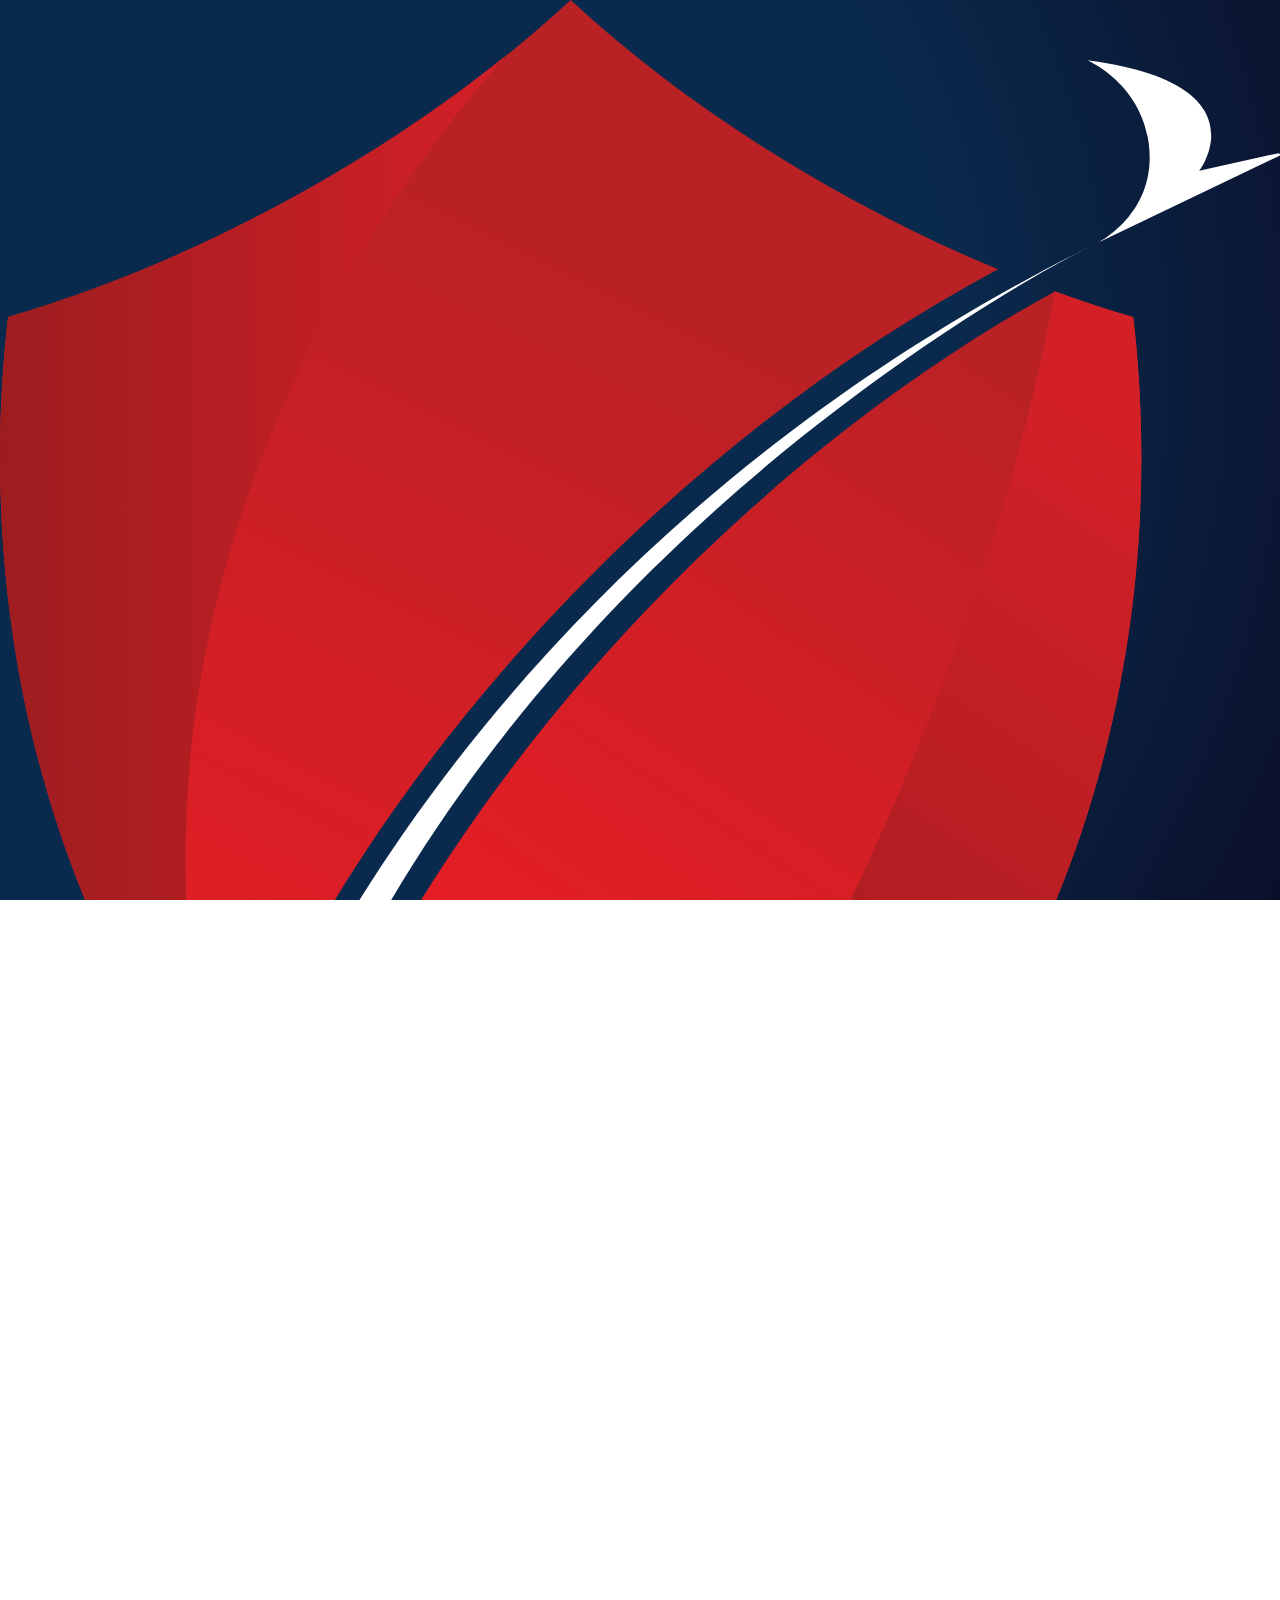
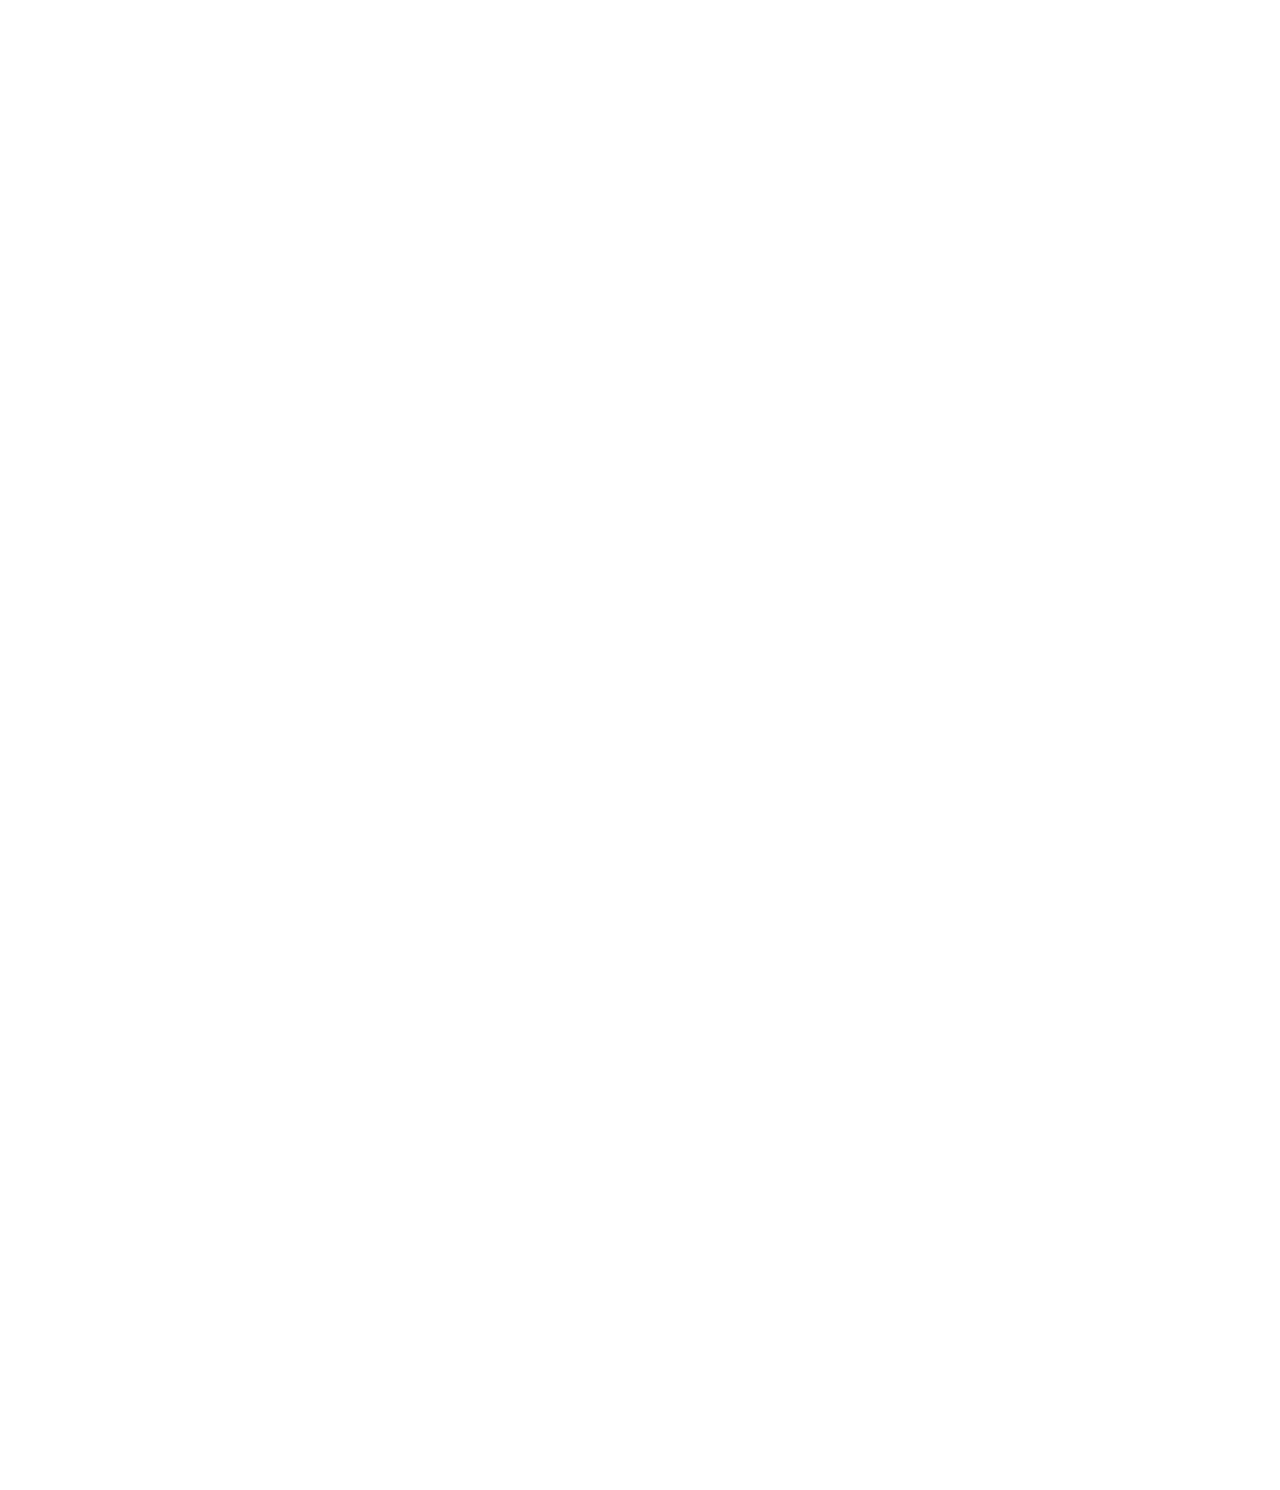
<file: mobile.html>
<!DOCTYPE html>
<html lang="tr">
<head>
    <meta charset="UTF-8">
    <meta name="viewport" content="width=device-width, initial-scale=1.0, user-scalable=no">
    <title>Siber Güvenlik Oyunu - Mobil</title>
    <link rel="stylesheet" href="mobile.css">
    <link rel="manifest" href="manifest.json">
    <meta name="theme-color" content="#2d1b69">
    <meta name="apple-mobile-web-app-capable" content="yes">
    <meta name="apple-mobile-web-app-status-bar-style" content="black-translucent">
    <link rel="preload" href="fonts/Gilmer Bold.otf" as="font" type="font/otf" crossorigin>
</head>
<body>
    <!-- MOBIL OYUN CONTAINER -->
    <div class="mobile-game-container" id="mobile-game">
        
        <!-- BAŞLANGIÇ EKRANI -->
        <section class="mobile-screen active" id="start-screen">
            <div class="mobile-header">
                <img src="assets/Asset 5.svg" alt="Logo" class="mobile-logo">
                <h1>SİBER GÜVENLİK</h1>
                <p>Teknofest Mobil Versiyonu</p>
            </div>
            
            <div class="mobile-input-section">
                <input type="text" id="mobile-player-name" placeholder="İsminizi girin..." class="mobile-input">
                <button onclick="startMobileGame()" class="mobile-btn primary">BAŞLA</button>
            </div>
            
            <div class="mobile-info">
                <p>📱 Mobil optimize edildi</p>
                <p>🏆 PC ile aynı skor tablosu</p>
            </div>
        </section>

        <!-- PAROLA GÜCÜ EKRANI -->
        <section class="mobile-screen" id="password-screen">
            <div class="mobile-header">
                <h2>🔐 PAROLA GÜCÜ</h2>
                <p>Güçlü parola oluşturun</p>
            </div>
            
            <div class="mobile-content">
                <div class="mobile-input-group">
                    <label>Parola girin:</label>
                    <input type="password" id="mobile-password1" class="mobile-input" placeholder="Parolanız...">
                    <div class="mobile-strength-indicator" id="mobile-strength1">
                        <div class="strength-bar"></div>
                        <span class="strength-text">Parola girin</span>
                    </div>
                </div>
                
                <div class="mobile-input-group">
                    <label>Parolayı tekrar girin:</label>
                    <input type="password" id="mobile-password2" class="mobile-input" placeholder="Tekrar...">
                    <div class="mobile-strength-indicator" id="mobile-strength2">
                        <div class="strength-bar"></div>
                        <span class="strength-text">Parola girin</span>
                    </div>
                </div>
                
                <button onclick="checkPasswords()" class="mobile-btn primary">KONTROL ET</button>
                <button onclick="nextScreen('phishing-screen')" class="mobile-btn secondary">SONRAKİ →</button>
            </div>
        </section>

        <!-- OLTALAMA TESTİ EKRANI -->
        <section class="mobile-screen" id="phishing-screen">
            <div class="mobile-header">
                <h2>🎣 OLTALAMA TESTİ</h2>
                <p>Sahte e-postaları tanıyın</p>
            </div>
            
            <div class="mobile-content">
                <div class="mobile-question" id="mobile-phishing-question">
                    <p class="question-text">Bu e-posta güvenli mi?</p>
                    <div class="phishing-example">
                        <div class="email-preview">
                            <h4>🚨 ACİL: Hesabınız kapatılacak!</h4>
                            <p>Sayın kullanıcı, hesabınız 24 saat içinde kapatılacaktır. Hemen tıklayın!</p>
                            <button class="fake-link">BURAYA TIKLAYIN</button>
                        </div>
                    </div>
                </div>
                
                <div class="mobile-answers">
                    <button onclick="selectAnswer('safe')" class="mobile-answer-btn">✅ GÜVENLİ</button>
                    <button onclick="selectAnswer('unsafe')" class="mobile-answer-btn">❌ TEHLİKELİ</button>
                </div>
                
                <button onclick="nextScreen('share-screen')" class="mobile-btn secondary">SONRAKİ →</button>
            </div>
        </section>

        <!-- PAYLAŞ/SAKLA EKRANI -->
        <section class="mobile-screen" id="share-screen">
            <div class="mobile-header">
                <h2>🤐 PAYLAŞ/SAKLA</h2>
                <p>Hangi bilgiyi paylaşırsın?</p>
            </div>
            
            <div class="mobile-content">
                <div class="mobile-question">
                    <p class="question-text">Sosyal medyada paylaşır mısın?</p>
                </div>
                
                <div class="share-options">
                    <div class="share-item">
                        <p>📱 Telefon numarası</p>
                        <div class="share-buttons">
                            <button onclick="shareAnswer('phone', 'share')" class="mobile-btn small green">PAYLAŞ</button>
                            <button onclick="shareAnswer('phone', 'hide')" class="mobile-btn small red">SAKLA</button>
                        </div>
                    </div>
                    
                    <div class="share-item">
                        <p>🏠 Ev adresi</p>
                        <div class="share-buttons">
                            <button onclick="shareAnswer('address', 'share')" class="mobile-btn small green">PAYLAŞ</button>
                            <button onclick="shareAnswer('address', 'hide')" class="mobile-btn small red">SAKLA</button>
                        </div>
                    </div>
                    
                    <div class="share-item">
                        <p>🎂 Doğum tarihi</p>
                        <div class="share-buttons">
                            <button onclick="shareAnswer('birthday', 'share')" class="mobile-btn small green">PAYLAŞ</button>
                            <button onclick="shareAnswer('birthday', 'hide')" class="mobile-btn small red">SAKLA</button>
                        </div>
                    </div>
                </div>
                
                <button onclick="finishGame()" class="mobile-btn primary">OYUNU BİTİR</button>
            </div>
        </section>

        <!-- SONUÇ EKRANI -->
        <section class="mobile-screen" id="result-screen">
            <div class="mobile-header">
                <h2>🏆 SONUÇ</h2>
                <p>Tebrikler!</p>
            </div>
            
            <div class="mobile-content">
                <div class="score-display">
                    <div class="score-circle">
                        <span class="score-number" id="final-score">85</span>
                        <span class="score-text">PUAN</span>
                    </div>
                </div>
                
                <div class="score-breakdown">
                    <div class="score-item">
                        <span>Parola Gücü:</span>
                        <span id="password-score">30/30</span>
                    </div>
                    <div class="score-item">
                        <span>Oltalama:</span>
                        <span id="phishing-score">25/30</span>
                    </div>
                    <div class="score-item">
                        <span>Gizlilik:</span>
                        <span id="privacy-score">30/40</span>
                    </div>
                </div>
                
                <button onclick="showScoreboard()" class="mobile-btn primary">SKOR TABLOSU</button>
                <button onclick="restartGame()" class="mobile-btn secondary">YENİDEN OYNA</button>
            </div>
        </section>

        <!-- SKOR TABLOSU -->
        <section class="mobile-screen" id="scoreboard-screen">
            <div class="mobile-header">
                <h2>🏆 SKOR TABLOSU</h2>
                <p>En iyi oyuncular</p>
            </div>
            
            <div class="mobile-content">
                <div class="scoreboard-list" id="mobile-scoreboard">
                    <!-- Firebase'den gelecek -->
                </div>
                
                <button onclick="restartGame()" class="mobile-btn primary">YENİ OYUN</button>
            </div>
        </section>
    </div>

    <!-- Firebase Scripts -->
    <script src="https://www.gstatic.com/firebasejs/9.0.0/firebase-app-compat.js"></script>
    <script src="https://www.gstatic.com/firebasejs/9.0.0/firebase-database-compat.js"></script>
    <script src="https://cdnjs.cloudflare.com/ajax/libs/zxcvbn/4.4.2/zxcvbn.js"></script>
    <script src="firebase-config.js"></script>
    <script>
        // MOBİL OYUN LOGİĞİ
        let currentScreen = 'start-screen';
        let playerName = '';
        let gameScore = {
            password: 0,
            phishing: 0,
            privacy: 0,
            total: 0
        };

        // Firebase bağlantısı
        const database = firebase.database();

        function startMobileGame() {
            playerName = document.getElementById('mobile-player-name').value.trim();
            if (!playerName) {
                alert('Lütfen isminizi girin!');
                return;
            }
            nextScreen('password-screen');
        }

        function nextScreen(screenId) {
            // Mevcut ekranı gizle
            document.querySelector('.mobile-screen.active').classList.remove('active');
            // Yeni ekranı göster
            document.getElementById(screenId).classList.add('active');
            currentScreen = screenId;
            
            // Scroll to top
            window.scrollTo(0, 0);
        }

        function checkPasswords() {
            const pass1 = document.getElementById('mobile-password1').value;
            const pass2 = document.getElementById('mobile-password2').value;
            
            if (!pass1 || !pass2) {
                alert('Lütfen her iki parolayı da girin!');
                return;
            }
            
            if (pass1 !== pass2) {
                alert('Parolalar eşleşmiyor!');
                return;
            }
            
            // Parola gücü hesapla
            const result = zxcvbn(pass1);
            const score = (result.score + 1) * 6; // 0-4 arası skoru 6-30 arası yap
            gameScore.password = score;
            
            alert(`Parola gücü: ${score}/30 puan`);
            updateStrengthDisplay(result.score);
        }

        function updateStrengthDisplay(score) {
            const colors = ['#ff4444', '#ff8800', '#ffaa00', '#88dd00', '#00dd44'];
            const texts = ['Çok Zayıf', 'Zayıf', 'Orta', 'İyi', 'Mükemmel'];
            
            document.querySelectorAll('.strength-bar').forEach(bar => {
                bar.style.width = ((score + 1) * 20) + '%';
                bar.style.backgroundColor = colors[score];
            });
            
            document.querySelectorAll('.strength-text').forEach(text => {
                text.textContent = texts[score];
                text.style.color = colors[score];
            });
        }

        function selectAnswer(answer) {
            // Oltalama sorusu cevabı
            if (answer === 'unsafe') {
                gameScore.phishing = 30; // Doğru cevap
                alert('Doğru! +30 puan');
            } else {
                gameScore.phishing = 10; // Yanlış cevap
                alert('Yanlış! Bu e-posta sahte. +10 puan');
            }
            
            // Visual feedback
            document.querySelectorAll('.mobile-answer-btn').forEach(btn => {
                btn.style.opacity = '0.5';
            });
            event.target.style.opacity = '1';
            event.target.style.border = '3px solid #00ff00';
        }

        function shareAnswer(item, action) {
            // Gizlilik puanlaması
            const correctAnswers = {
                phone: 'hide',    // Telefon numarası saklanmalı
                address: 'hide',  // Adres saklanmalı  
                birthday: 'share' // Doğum tarihi paylaşılabilir
            };
            
            if (correctAnswers[item] === action) {
                gameScore.privacy += 13; // 40/3 ≈ 13 puan
            } else {
                gameScore.privacy += 5;  // Yanlış cevap için düşük puan
            }
            
            // Visual feedback
            event.target.style.backgroundColor = action === 'share' ? '#4CAF50' : '#f44336';
            event.target.style.color = 'white';
            
            // Diğer butonu deaktif et
            const siblings = event.target.parentElement.querySelectorAll('.mobile-btn');
            siblings.forEach(btn => {
                if (btn !== event.target) {
                    btn.style.opacity = '0.3';
                    btn.disabled = true;
                }
            });
        }

        function finishGame() {
            // Toplam skoru hesapla
            gameScore.total = gameScore.password + gameScore.phishing + gameScore.privacy;
            
            // Sonuç ekranını güncelle
            document.getElementById('final-score').textContent = gameScore.total;
            document.getElementById('password-score').textContent = `${gameScore.password}/30`;
            document.getElementById('phishing-score').textContent = `${gameScore.phishing}/30`;
            document.getElementById('privacy-score').textContent = `${gameScore.privacy}/40`;
            
            // Firebase'e kaydet
            saveScoreToFirebase();
            
            // Sonuç ekranına geç
            nextScreen('result-screen');
        }

        function saveScoreToFirebase() {
            const scoreData = {
                name: playerName,
                score: gameScore.total,
                device: 'Mobile',
                date: new Date().toISOString(),
                breakdown: {
                    password: gameScore.password,
                    phishing: gameScore.phishing,
                    privacy: gameScore.privacy
                }
            };
            
            database.ref('scores').push(scoreData)
                .then(() => {
                    console.log('✅ Mobil skor Firebase\'e kaydedildi');
                })
                .catch((error) => {
                    console.error('❌ Skor kaydetme hatası:', error);
                });
        }

        function showScoreboard() {
            loadScoreboard();
            nextScreen('scoreboard-screen');
        }

        function loadScoreboard() {
            database.ref('scores').orderByChild('score').limitToLast(10).once('value')
                .then((snapshot) => {
                    const scores = [];
                    snapshot.forEach((child) => {
                        scores.push(child.val());
                    });
                    
                    scores.reverse(); // En yüksek puan üstte
                    displayScoreboard(scores);
                })
                .catch((error) => {
                    console.error('Skor tablosu yükleme hatası:', error);
                });
        }

        function displayScoreboard(scores) {
            const container = document.getElementById('mobile-scoreboard');
            container.innerHTML = '';
            
            scores.forEach((score, index) => {
                const item = document.createElement('div');
                item.className = 'scoreboard-item';
                item.innerHTML = `
                    <span class="rank">${index + 1}</span>
                    <span class="name">${score.name}</span>
                    <span class="device">${score.device === 'Mobile' ? '📱' : '💻'}</span>
                    <span class="score">${score.score}</span>
                `;
                container.appendChild(item);
            });
        }

        function restartGame() {
            // Oyunu sıfırla
            gameScore = { password: 0, phishing: 0, privacy: 0, total: 0 };
            playerName = '';
            
            // Form alanlarını temizle
            document.getElementById('mobile-player-name').value = '';
            document.getElementById('mobile-password1').value = '';
            document.getElementById('mobile-password2').value = '';
            
            // Butonları sıfırla
            document.querySelectorAll('.mobile-btn').forEach(btn => {
                btn.style.opacity = '1';
                btn.style.border = '';
                btn.style.backgroundColor = '';
                btn.disabled = false;
            });
            
            // İlk ekrana dön
            nextScreen('start-screen');
        }

        // Sayfa yüklendiğinde
        window.addEventListener('load', function() {
            console.log('📱 Mobil oyun yüklendi');
            
            // Touch feedback
            document.addEventListener('touchstart', function(e) {
                if (e.target.classList.contains('mobile-btn')) {
                    e.target.style.transform = 'scale(0.95)';
                }
            });
            
            document.addEventListener('touchend', function(e) {
                if (e.target.classList.contains('mobile-btn')) {
                    e.target.style.transform = 'scale(1)';
                }
            });
        });
    </script>
</body>
</html>
</file>
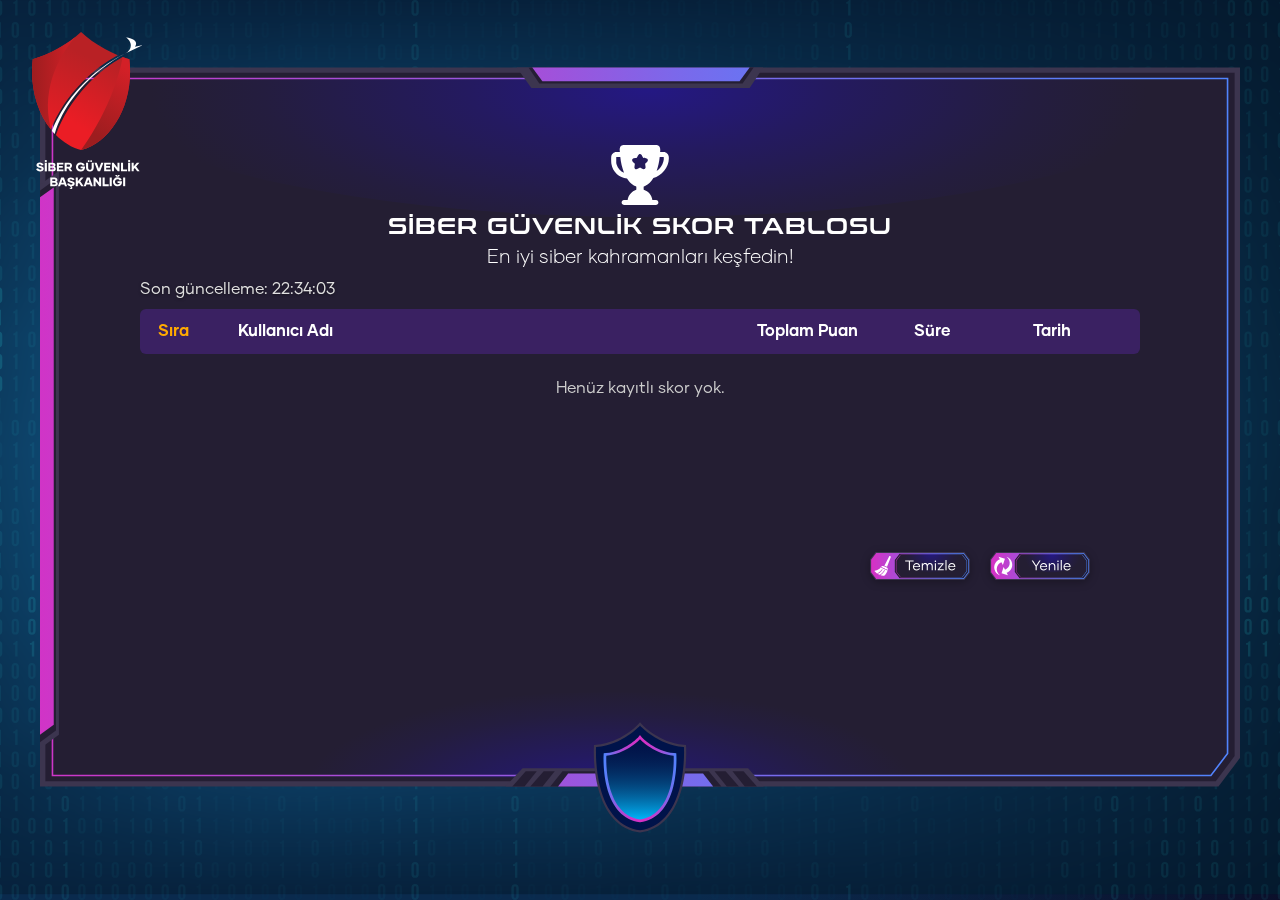
<file: scoreboard.html>
<!DOCTYPE html>
<html lang="tr">
<head>
    <meta charset="UTF-8">
    <meta name="viewport" content="width=device-width, initial-scale=1.0">
    <title>Siber Güvenlik Oyunu - Skor Tablosu</title>
    <style>
        @font-face {
            font-family: 'Gilmer';
            src: url('fonts/Gilmer Regular.otf') format('opentype');
            font-weight: normal;
            font-style: normal;
        }
        @font-face {
            font-family: 'Gilmer';
            src: url('fonts/Gilmer Bold.otf') format('opentype');
            font-weight: bold;
            font-style: normal;
        }
        @font-face {
            font-family: 'Gilmer Light';
            src: url('fonts/Gilmer Light.otf') format('opentype');
            font-weight: 300;
            font-style: normal;
        }
        @font-face {
            font-family: 'Conthrax';
            src: url('fonts/conthrax-sb.otf') format('opentype');
            font-weight: bold;
            font-style: normal;
        }

        body, html {
            height: 100%;
            margin: 0;
            padding: 0;
            font-family: 'Gilmer', Arial, sans-serif;
            background: radial-gradient(circle at 20% 40%, #0a2a4d 60%, #0b0f2a 100%);
            color: #fff;
            min-height: 100vh;
            overflow: hidden;
        }

        .background {
            width: 100vw;
            height: 100vh;
            position: relative;
            overflow: hidden;
        }

        .background-img {
            position: fixed;
            top: 0;
            left: 0;
            width: 100vw;
            height: 100vh;
            object-fit: cover;
            z-index: 0;
            pointer-events: none;
        }

        .logo {
            position: fixed;
            top: 32px;
            left: 32px;
            width: 110px;
            height: auto;
            z-index: 3;
        }

        .center-panel {
            position: fixed;
            top: 50%;
            left: 50%;
            transform: translate(-50%, -50%);
            display: flex;
            flex-direction: column;
            align-items: center;
            z-index: 2;
        }

        .password-panel-outer {
            position: relative;
            width: 1200px;
            max-width: 98vw;
            height: 850px;
            max-height: 98vh;
            margin: 0 auto;
            display: flex;
            flex-direction: column;
            align-items: center;
            justify-content: flex-start;
            overflow: hidden;
            min-width: 400px;
            min-height: 500px;
        }

        .password-panel-bg {
            position: absolute;
            top: 0; left: 0; width: 100%; height: 100%; z-index: 0;
            pointer-events: none;
        }

        .password-panel-content {
            position: absolute;
            top: 90px;
            left: 0;
            width: 100%;
            display: flex;
            flex-direction: column;
            align-items: center;
            z-index: 2;
            min-height: 420px;
            justify-content: flex-start;
            padding: 20px 40px 60px 40px;
        }

        .security-icon {
            width: 52px;
            height: auto;
            margin-bottom: 8px;
        }

        .password-title {
            font-size: 1.4rem;
            font-family: 'Conthrax', 'Gilmer', Arial, sans-serif;
            font-weight: bold;
            color: #fff;
            margin-bottom: 6px;
            letter-spacing: 1px;
            text-align: center;
        }

        .password-desc {
            font-size: 1.2rem;
            color: #fff;
            margin-bottom: 18px;
            text-align: center;
            font-family: 'Gilmer Light', Arial, sans-serif;
            font-weight: 300;
        }

        .last-update {
            position: absolute;
            top: 165px;
            left: 130px;
            color: #e0e0e0;
            font-size: 1rem;
            font-family: 'Gilmer', Arial, sans-serif;
            font-weight: 500;
            text-shadow: 0 1px 3px rgba(0,0,0,0.5);
        }

        .refresh-btn {
            position: absolute;
            bottom: 15px;
            right: 180px;
            cursor: pointer;
            max-width: 100px;
            transition: all 0.3s ease;
            filter: drop-shadow(0 2px 4px rgba(0,0,0,0.3));
            z-index: 3;
        }

        .refresh-btn:hover {
            transform: scale(1.1) rotate(180deg);
        }

        .clear-btn {
            position: absolute;
            bottom: 15px;
            right: 300px;
            cursor: pointer;
            max-width: 100px;
            transition: all 0.3s ease;
            filter: drop-shadow(0 2px 4px rgba(0,0,0,0.3));
            z-index: 3;
        }

        .clear-btn:hover {
            transform: scale(1.1);
        }

        .pagination-controls {
            display: flex;
            align-items: center;
            justify-content: center;
            gap: 15px;
            margin-top: 15px;
            padding: 5px;
        }

        .page-btn {
            background: linear-gradient(135deg, #6c2bcf, #9146ff);
            border: 2px solid rgba(255,255,255,0.2);
            color: white;
            padding: 6px 12px;
            border-radius: 6px;
            cursor: pointer;
            font-family: 'Gilmer', Arial, sans-serif;
            font-weight: bold;
            transition: all 0.3s ease;
            min-width: 35px;
            text-align: center;
            font-size: 0.9rem;
        }

        .page-btn:hover:not(:disabled) {
            background: linear-gradient(135deg, #8a4ae6, #a966ff);
            transform: translateY(-2px);
            box-shadow: 0 4px 12px rgba(145, 70, 255, 0.4);
        }

        .page-btn:disabled {
            background: rgba(108, 43, 207, 0.3);
            cursor: not-allowed;
            opacity: 0.5;
        }

        .page-btn.active {
            background: linear-gradient(135deg, #ff6b35, #f7931e);
            box-shadow: 0 0 15px rgba(255, 107, 53, 0.5);
        }

        .page-info {
            color: #e0e0e0;
            font-family: 'Gilmer', Arial, sans-serif;
            font-size: 0.85rem;
            margin: 0 8px;
        }

        .scoreboard-table {
            max-width: 1000px !important;
        }

        @media (max-width: 1100px) {
            .scoreboard-table {
                max-width: 95vw !important;
            }
            .scoreboard-header {
                font-size: 0.9rem !important;
                padding: 10px 15px !important;
            }
        }

        @media (max-width: 900px) {
            .password-panel-outer {
                width: 95vw;
                height: 85vh;
            }
            
            .scoreboard-table {
                max-width: 95vw !important;
            }
            .scoreboard-header {
                font-size: 0.8rem !important;
                padding: 8px 12px !important;
            }

            .last-update {
                font-size: 0.9rem;
                top: 12px;
                left: 20px;
            }

            .refresh-btn {
                max-width: 70px;
                bottom: 10px;
                right: 110px;
            }

            .clear-btn {
                max-width: 70px;
                bottom: 10px;
                right: 200px;
            }
        }

        @media (max-width: 600px) {
            .password-panel-outer {
                width: 98vw;
                height: 90vh;
            }

            .last-update {
                font-size: 0.8rem;
                top: 10px;
                left: 15px;
            }

            .refresh-btn {
                max-width: 60px;
                bottom: 5px;
                right: 90px;
            }

            .clear-btn {
                max-width: 60px;
                bottom: 5px;
                right: 170px;
            }
        }
        
        /* Teknofest Büyük Ekran Optimizasyonu */
        @media (min-width: 1400px) and (min-height: 900px) {
            .password-panel-outer {
                width: 1200px;
                max-width: 90vw;
                height: 850px;
                max-height: 90vh;
            }
            
            .password-panel-content {
                padding: 20px 60px 80px 60px;
                min-height: 550px;
            }
            
            .scoreboard-table {
                max-height: 600px;
                overflow-y: auto;
            }
            
            .pagination-controls {
                margin-top: 25px;
                padding: 15px;
                gap: 20px;
            }
            
            .page-btn {
                padding: 8px 15px;
                font-size: 1rem;
                min-width: 40px;
            }
            
            .page-info {
                font-size: 1rem;
                margin: 0 10px;
            }
        }

        /* Daha Büyük Ekranlar İçin Responsive Design */
        @media (min-width: 1400px) {
            .password-panel-outer {
                width: 1300px;
                height: 900px;
            }
            .password-title {
                font-size: 1.6rem;
            }
            .password-desc {
                font-size: 1.3rem;
            }
        }

        @media (max-width: 1200px) {
            .password-panel-outer {
                width: 95vw;
                height: 750px;
            }
            .password-panel-content {
                padding: 20px 30px 60px 30px;
            }
        }

        @media (max-width: 900px) {
            .password-panel-outer {
                width: 98vw;
                height: 650px;
            }
            .password-title {
                font-size: 1.2rem;
            }
            .password-desc {
                font-size: 1rem;
            }
            .logo {
                width: 90px;
                top: 20px;
                left: 20px;
            }
            .last-update {
                font-size: 0.9rem;
                top: 145px;
                left: 110px;
            }
        }

        @media (max-width: 600px) {
            .password-panel-outer {
                width: 98vw;
                height: 600px;
            }
            .password-panel-content {
                padding: 15px 20px 50px 20px;
                top: 70px;
            }
            .password-title {
                font-size: 1rem;
                margin-bottom: 4px;
            }
            .password-desc {
                font-size: 0.9rem;
                margin-bottom: 15px;
            }
            .security-icon {
                width: 40px !important;
                height: 40px !important;
                margin-bottom: 6px;
            }
            .last-update {
                top: 120px;
                left: 90px;
                font-size: 0.8rem;
            }
            .refresh-btn, .clear-btn {
                max-width: 70px;
                bottom: 10px;
            }
            .clear-btn {
                right: 200px;
            }
            .refresh-btn {
                right: 110px;
            }
        }

        @media (max-width: 400px) {
            .password-panel-outer {
                width: 98vw;
                height: 550px;
                min-height: 400px;
            }
            .password-panel-content {
                padding: 10px 15px 40px 15px;
                top: 60px;
            }
            .password-title {
                font-size: 0.9rem;
                letter-spacing: 0.5px;
            }
            .password-desc {
                font-size: 0.8rem;
                margin-bottom: 12px;
            }
            .security-icon {
                width: 35px !important;
                height: 35px !important;
                margin-bottom: 4px;
            }
            .logo {
                width: 70px;
                top: 15px;
                left: 15px;
            }
            .last-update {
                top: 100px;
                left: 70px;
                font-size: 0.7rem;
            }
            .refresh-btn, .clear-btn {
                max-width: 55px;
                bottom: 8px;
            }
            .clear-btn {
                right: 150px;
            }
            .refresh-btn {
                right: 80px;
            }
            .page-btn {
                padding: 4px 8px;
                font-size: 0.8rem;
            }
            .page-info {
                font-size: 0.8rem;
            }
        }
    </style>
    <!-- Firebase SDK -->
    <script src="https://www.gstatic.com/firebasejs/9.23.0/firebase-app-compat.js"></script>
    <script src="https://www.gstatic.com/firebasejs/9.23.0/firebase-database-compat.js"></script>
</head>
<body>
    <div class="background">
        <img src="assets/Asset 4.svg" alt="Arka Plan" class="background-img">
        <img src="assets/Asset 5.svg" alt="Logo" class="logo">
        
        <div class="center-panel">
            <div class="password-panel-outer">
                <img src="assets/Asset 27.svg" alt="Panel Çerçeve" class="password-panel-bg">
                <div class="password-panel-content" style="align-items:center; padding: 30px; position: relative;">
                    <!-- Sol üst köşe - Son güncelleme -->
                    <div class="last-update" id="last-update">Son güncelleme: --:--:--</div>
                    
                    <!-- Sağ üst köşe - Yenile butonu -->
                    <img src="assets/Asset 26.svg" alt="Yenile" id="refresh-scoreboard-btn" class="refresh-btn" onclick="loadScoreboardWithUpdate()">
                    
                    <!-- Temizle butonu -->
                    <img src="assets/Asset 3.svg" alt="Temizle" id="clear-scoreboard-btn" class="clear-btn" onclick="clearScoreboard()">
                    
                    <img src="assets/Asset 25.svg" alt="Skor Tablosu İkonu" class="security-icon" style="width: 60px; height: 60px;">
                    <div class="password-title">SİBER GÜVENLİK SKOR TABLOSU</div>
                    <div class="password-desc" style="margin-bottom: 20px;">En iyi siber kahramanları keşfedin!</div>
                    
                    <div class="scoreboard-table" style="width: 100%; max-width: 1000px; margin: 20px auto;">
                        <div class="scoreboard-header" style="display: flex; background-color: rgba(108, 43, 207, 0.3); padding: 12px 18px; border-radius: 6px; margin-bottom: 5px; font-weight: bold; font-size: 1rem; line-height: 1.3;">
                            <span style="flex: 0 0 80px; color: #ffaa00;">Sıra</span>
                            <span style="flex: 1; color: #ffffff;">Kullanıcı Adı</span>
                            <span style="flex: 0 0 150px; color: #ffffff; text-align: center;">Toplam Puan</span>
                            <span style="flex: 0 0 100px; color: #ffffff; text-align: center;">Süre</span>
                            <span style="flex: 0 0 140px; color: #ffffff; text-align: center;">Tarih</span>
                        </div>
                        <div id="scoreboard-list">
                            <!-- Skor listesi burada dinamik olarak oluşturulacak -->
                        </div>
                        
                        <!-- Sayfalama kontrolleri -->
                        <div class="pagination-controls" id="pagination-controls" style="display: none;">
                            <button class="page-btn" id="prev-btn" onclick="changePage(-1)">◀</button>
                            <span class="page-info" id="page-info">Sayfa 1 / 1</span>
                            <button class="page-btn" id="next-btn" onclick="changePage(1)">▶</button>
                        </div>
                    </div>
                </div>
            </div>
        </div>
    </div>

    <script>
        // Firebase Configuration - teknofest projesi
        const firebaseConfig = {
            apiKey: "AIzaSyB3ofVngr1rY6Zr2bTSE3PRFT1z104nMXo",
            authDomain: "teknofest-c7a92.firebaseapp.com",
            databaseURL: "https://teknofest-c7a92-default-rtdb.firebaseio.com",
            projectId: "teknofest-c7a92",
            storageBucket: "teknofest-c7a92.firebasestorage.app",
            messagingSenderId: "478655816162",
            appId: "1:478655816162:web:0cb7626d34935611ed59bb",
            measurementId: "G-PG8ZFFEWJP"
        };

        // Firebase'i başlat
        let database = null;
        let isFirebaseEnabled = false;
        
        if (firebaseConfig.apiKey && firebaseConfig.apiKey !== "AIzaSyExample...") {
            try {
                firebase.initializeApp(firebaseConfig);
                database = firebase.database();
                isFirebaseEnabled = true;
                console.log("✅ Skorboard: Firebase başarıyla bağlandı");
                console.log("🔗 Database URL:", firebaseConfig.databaseURL);
                
                // Mevcut status div'ini kaldır (temizlik)
                const existingStatus = document.getElementById('firebase-status');
                if (existingStatus) {
                    existingStatus.remove();
                }
                
                // Bağlantı testini yap
                database.ref('.info/connected').on('value', function(snapshot) {
                    if (snapshot.val() === true) {
                        console.log("🌐 Skorboard: Firebase gerçek zamanlı bağlantı AKTİF");
                        showFirebaseStatus("🌐 Çoklu ekran aktif", "#00ff99");
                    } else {
                        console.log("⚠️ Skorboard: Firebase bağlantısı kopuk");
                        showFirebaseStatus("⚠️ Bağlantı kopuk", "#ffaa00");
                    }
                });
                
            } catch (error) {
                console.warn("❌ Skorboard: Firebase bağlantısı başarısız, yerel mod:", error);
                isFirebaseEnabled = false;
                showFirebaseStatus("💾 Yerel mod", "#ffaa00");
            }
        } else {
            console.warn("⚙️ Skorboard: Firebase konfigürasyonu eksik, yerel mod");
            console.log("📋 Çoklu ekran için FIREBASE_KURULUM.md dosyasını okuyun");
            isFirebaseEnabled = false;
            showFirebaseStatus("⚙️ Firebase kurulum gerekli", "#ff4444");
        }
        
        // Firebase durumunu ekranda göster (gizli mod)
        function showFirebaseStatus(message, color) {
            // Firebase durumu console'da görünsün ama ekranda görünmesin
            if (message.includes("aktif")) {
                console.log("🟢 " + message);
            } else if (message.includes("kopuk")) {
                console.log("🟡 " + message);
            } else {
                console.log("🔴 " + message);
            }
            
            // Görsel mesaj gösterme (istenirse aktif edilebilir)
            // Kullanıcı debug yapmak isterse bu kısmı açabilir
        }

        let currentPage = 1;
        
        // Ekran boyutuna göre dinamik skor sayısı (Artırılmış)
        function getItemsPerPage() {
            const screenHeight = window.innerHeight;
            const screenWidth = window.innerWidth;
            
            // Teknofest büyük ekran optimizasyonu - Daha fazla skor
            if (screenWidth >= 1400 && screenHeight >= 900) {
                return 35; // Büyük ekran - 35 skor (artırıldı)
            } else if (screenWidth >= 1200 && screenHeight >= 768) {
                return 25; // Orta büyük ekran - 25 skor (artırıldı)
            } else if (screenWidth >= 900 && screenHeight >= 600) {
                return 18; // Orta ekran - 18 skor (artırıldı)
            } else if (screenWidth >= 600) {
                return 12; // Küçük ekran - 12 skor (artırıldı)
            } else {
                return 8; // Çok küçük ekran - 8 skor (artırıldı)
            }
        }
        
        let totalScores = [];

        function getScores() {
            if (isFirebaseEnabled) {
                return getScoresFromFirebase();
            } else {
                return Promise.resolve(getLocalScores());
            }
        }
        
        function getScoresFromFirebase() {
            return new Promise((resolve, reject) => {
                try {
                    const scoresRef = database.ref('scores');
                    scoresRef.orderByChild('score').limitToLast(600).once('value', (snapshot) => {
                        const scores = [];
                        snapshot.forEach((child) => {
                            scores.push(child.val());
                        });
                        
                        // Sıralama: önce puan, sonra süre
                        scores.sort((a, b) => {
                            if (b.score !== a.score) {
                                return b.score - a.score;
                            }
                            const timeA = convertTimeToSeconds(a.time);
                            const timeB = convertTimeToSeconds(b.time);
                            return timeA - timeB;
                        });
                        
                        resolve(scores);
                    }, (error) => {
                        console.error("Firebase'den skorlar alınamadı:", error);
                        resolve(getLocalScores());
                    });
                } catch (error) {
                    console.error("Firebase okuma hatası:", error);
                    resolve(getLocalScores());
                }
            });
        }
        
        function getLocalScores() {
            const scores = localStorage.getItem('cyberScores');
            return scores ? JSON.parse(scores) : [];
        }
        
        function convertTimeToSeconds(timeString) {
            if (!timeString || typeof timeString !== 'string') return 999999;
            const parts = timeString.split(':');
            if (parts.length !== 2) return 999999;
            return parseInt(parts[0]) * 60 + parseInt(parts[1]);
        }

        function loadScoreboard() {
            const scoreboardList = document.getElementById('scoreboard-list');
            const paginationControls = document.getElementById('pagination-controls');
            
            // Yükleniyor göstergesi
            scoreboardList.innerHTML = '<div style="text-align: center; color: #ffaa00; padding: 20px;">📊 Skorlar yükleniyor...</div>';
            
            getScores().then(scores => {
                totalScores = scores;
                
                if (totalScores.length === 0) {
                    scoreboardList.innerHTML = '<div style="text-align: center; color: #cccccc; padding: 20px;">Henüz kayıtlı skor yok.</div>';
                    paginationControls.style.display = 'none';
                    return;
                }

                const itemsPerPage = getItemsPerPage();
                const totalPages = Math.ceil(totalScores.length / itemsPerPage);
                const startIndex = (currentPage - 1) * itemsPerPage;
                const endIndex = startIndex + itemsPerPage;
                const currentScores = totalScores.slice(startIndex, endIndex);

                scoreboardList.innerHTML = '';
                
                currentScores.forEach((score, index) => {
                    const globalIndex = startIndex + index;
                    const rank = globalIndex + 1;
                    let rankDisplay = rank;
                    if (rank === 1) rankDisplay = '🥇 1';
                    else if (rank === 2) rankDisplay = '🥈 2';
                    else if (rank === 3) rankDisplay = '🥉 3';
                    
                    // Device indicator ekle
                    const deviceIndicator = score.deviceId ? 
                        `<span style="font-size: 0.6rem; color: #888; margin-left: 3px;">📱</span>` : '';
                    
                    const scoreDiv = document.createElement('div');
                    const isMobile = window.innerWidth <= 900;
                    const isTablet = window.innerWidth <= 1100 && window.innerWidth > 900;
                    
                    let fontSize = '0.95rem';
                    let padding = '12px 18px';
                    
                    if (isMobile) {
                        fontSize = '0.8rem';
                        padding = '8px 12px';
                    } else if (isTablet) {
                        fontSize = '0.9rem';
                        padding = '10px 15px';
                    }
                    
                    scoreDiv.style.cssText = `
                        display: flex;
                        background-color: rgba(255, 255, 255, 0.1);
                        padding: ${padding};
                        border-radius: 6px;
                        margin-bottom: 5px;
                        transition: all 0.3s ease;
                        border: 1px solid rgba(255, 255, 255, 0.1);
                        font-size: ${fontSize};
                        line-height: 1.3;
                    `;
                    
                    scoreDiv.innerHTML = `
                        <span style="flex: 0 0 80px; color: #ffaa00; font-weight: bold; text-align: center;">${rankDisplay}</span>
                        <span style="flex: 1; color: #ffffff;">${score.username}${deviceIndicator}</span>
                        <span style="flex: 0 0 150px; color: #ffffff; text-align: center;">${score.score}</span>
                        <span style="flex: 0 0 100px; color: #ffffff; text-align: center;">${score.time}</span>
                        <span style="flex: 0 0 140px; color: #ffffff; text-align: center;">${score.date}</span>
                    `;
                    
                    scoreDiv.addEventListener('mouseover', function() {
                        this.style.backgroundColor = 'rgba(255, 255, 255, 0.2)';
                        this.style.borderColor = 'rgba(255, 255, 255, 0.3)';
                        this.style.transform = 'translateY(-1px)';
                    });
                    
                    scoreDiv.addEventListener('mouseout', function() {
                        this.style.backgroundColor = 'rgba(255, 255, 255, 0.1)';
                        this.style.borderColor = 'rgba(255, 255, 255, 0.1)';
                        this.style.transform = 'translateY(0)';
                    });
                    
                    scoreboardList.appendChild(scoreDiv);
                });

                // Firebase durumu console'da yazdır (ekranda görünmez)
                const currentItemsPerPage = getItemsPerPage();
                const screenInfo = `(${currentItemsPerPage} skor/sayfa)`;
                
                if (isFirebaseEnabled) {
                    console.log(`🌐 Çoklu ekran modu aktif - Tüm cihazlardan skorlar ${screenInfo}`);
                } else {
                    console.log(`💾 Yerel mod - Sadece bu cihazın skorları ${screenInfo}`);
                }

                // Sayfalama kontrollerini güncelle
                updatePaginationControls(totalPages);
            }).catch(error => {
                console.error('Skorlar yüklenirken hata:', error);
                scoreboardList.innerHTML = '<div style="text-align: center; color: #ff4444; padding: 20px;">❌ Skorlar yüklenemedi. Tekrar deneyin.</div>';
                paginationControls.style.display = 'none';
            });
        }

        function updatePaginationControls(totalPages) {
            const paginationControls = document.getElementById('pagination-controls');
            const prevBtn = document.getElementById('prev-btn');
            const nextBtn = document.getElementById('next-btn');
            const pageInfo = document.getElementById('page-info');

            if (totalPages <= 1) {
                paginationControls.style.display = 'none';
                return;
            }

            paginationControls.style.display = 'flex';
            
            prevBtn.disabled = currentPage === 1;
            nextBtn.disabled = currentPage === totalPages;
            
            pageInfo.textContent = `Sayfa ${currentPage} / ${totalPages}`;
        }

        function changePage(direction) {
            const itemsPerPage = getItemsPerPage();
            const totalPages = Math.ceil(totalScores.length / itemsPerPage);
            const newPage = currentPage + direction;
            
            if (newPage >= 1 && newPage <= totalPages) {
                currentPage = newPage;
                loadScoreboard();
            }
        }

        function updateLastUpdateTime() {
            const now = new Date();
            const timeString = now.toLocaleTimeString('tr-TR', { 
                hour: '2-digit', 
                minute: '2-digit',
                second: '2-digit'
            });
            document.getElementById('last-update').textContent = `Son güncelleme: ${timeString}`;
        }

        function loadScoreboardWithUpdate() {
            // Refresh butonuna animasyon ekle
            const refreshBtn = document.getElementById('refresh-scoreboard-btn');
            refreshBtn.style.transform = 'rotate(360deg)';
            setTimeout(() => {
                refreshBtn.style.transform = 'rotate(0deg)';
            }, 300);
            
            loadScoreboard();
            updateLastUpdateTime();
        }

        function clearScoreboard() {
            if (confirm('Tüm skorları temizlemek istediğinizden emin misiniz? Bu işlem geri alınamaz!')) {
                if (isFirebaseEnabled) {
                    // Firebase'den tüm skorları sil
                    const scoresRef = database.ref('scores');
                    scoresRef.remove().then(() => {
                        console.log("Firebase skorları temizlendi");
                        currentPage = 1;
                        loadScoreboard();
                        updateLastUpdateTime();
                        alert('Skor tablosu başarıyla temizlendi! (Firebase)');
                    }).catch((error) => {
                        console.error("Firebase skorları temizlenirken hata:", error);
                        alert('Firebase skorları temizlenirken hata oluştu. Yerel skorlar temizlendi.');
                        // Hata durumunda sadece yerel skorları temizle
                        localStorage.removeItem('cyberScores');
                        currentPage = 1;
                        loadScoreboard();
                        updateLastUpdateTime();
                    });
                } else {
                    // Sadece yerel skorları temizle
                    localStorage.removeItem('cyberScores');
                    currentPage = 1;
                    loadScoreboard();
                    updateLastUpdateTime();
                    alert('Skor tablosu başarıyla temizlendi! (Yerel)');
                }
            }
        }

        // Firebase için gerçek zamanlı skorboard dinleyicisi
        function setupRealtimeScoreboard() {
            if (isFirebaseEnabled) {
                console.log("🔄 Gerçek zamanlı skorboard dinleyicisi başlatılıyor...");
                const scoresRef = database.ref('scores');
                
                // Yeni skor eklendiğinde otomatik güncelle
                scoresRef.on('child_added', function(snapshot) {
                    console.log("📊 Yeni skor eklendi, skorboard güncelleniyor...");
                    loadScoreboard();
                    updateLastUpdateTime();
                });
                
                // Skor değiştirildiğinde otomatik güncelle
                scoresRef.on('child_changed', function(snapshot) {
                    console.log("📊 Skor güncellendi, skorboard yenileniyor...");
                    loadScoreboard();
                    updateLastUpdateTime();
                });
                
                // Skor silindiğinde otomatik güncelle
                scoresRef.on('child_removed', function(snapshot) {
                    console.log("🗑️ Skor silindi, skorboard güncelleniyor...");
                    loadScoreboard();
                    updateLastUpdateTime();
                });
                
                console.log("✅ Gerçek zamanlı skorboard aktif!");
            } else {
                // Firebase yoksa normal 5 saniyede bir güncelle
                console.log("⏱️ Firebase yok, 5 saniyede bir güncelleme aktif");
                setInterval(loadScoreboardWithUpdate, 5000);
            }
        }

        // Firebase durumu değiştiğinde skorboard'ı yeniden başlat
        let realtimeSetup = false;
        
        function checkFirebaseAndSetupRealtime() {
            if (isFirebaseEnabled && !realtimeSetup) {
                setupRealtimeScoreboard();
                realtimeSetup = true;
            } else if (!isFirebaseEnabled && !realtimeSetup) {
                // Firebase yoksa normal interval
                setInterval(loadScoreboardWithUpdate, 5000);
                realtimeSetup = true;
            }
        }
        
        // Ekran boyutu değiştiğinde skorboard'ı yeniden yükle
        window.addEventListener('resize', function() {
            // Debounce işlemi - sürekli yeniden yükleme engellemek için
            clearTimeout(window.resizeTimeout);
            window.resizeTimeout = setTimeout(function() {
                console.log("🔄 Ekran boyutu değişti, skorboard yeniden yükleniyor...");
                loadScoreboard();
            }, 500);
        });

        // Initial load
        document.addEventListener('DOMContentLoaded', function() {
            loadScoreboardWithUpdate();
            // Firebase bağlantısı için biraz bekle sonra gerçek zamanlı sistemi başlat
            setTimeout(checkFirebaseAndSetupRealtime, 1000);
        });
    </script>
</body>
</html>
</file>
<file: mobile.css>
/* 
====================================
MOBİL VERSİYON - PC ile AYNI TASARIM!
Aynı assetler, aynı renkler, aynı düzen
Sadece mobil optimize CSS
Build: 2024-12-20 00:15
====================================
*/
@font-face {
    font-family: 'Gilmer';
    src: url('fonts/Gilmer Regular.otf') format('opentype');
    font-weight: normal;
    font-style: normal;
    font-display: swap;
}
@font-face {
    font-family: 'Gilmer';
    src: url('fonts/Gilmer Bold.otf') format('opentype');
    font-weight: bold;
    font-style: normal;
    font-display: swap;
}
@font-face {
    font-family: 'Gilmer Light';
    src: url('fonts/Gilmer Light.otf') format('opentype');
    font-weight: 300;
    font-style: normal;
    font-display: swap;
}
@font-face {
    font-family: 'Conthrax';
    src: url('fonts/conthrax-sb.otf') format('opentype');
    font-weight: bold;
    font-style: normal;
    font-display: swap;
}

body, html {
    height: 100%;
    margin: 0;
    padding: 0;
    font-family: 'Gilmer', Arial, sans-serif;
    background: radial-gradient(circle at 20% 40%, #0a2a4d 60%, #0b0f2a 100%);
    color: #fff;
    min-height: 100vh;
    overflow: hidden;
    /* MOBİL BASE AYARLARI */
    -webkit-text-size-adjust: 100%;
    -webkit-font-smoothing: antialiased;
    touch-action: manipulation;
    user-select: none;
}

.background {
    width: 100vw;
    height: 100vh;
    position: relative;
    overflow: hidden;
    background: linear-gradient(135deg, #0a1428 0%, #1a2844 50%, #2a3c66 100%);
}

.background-img {
    position: fixed;
    top: 0;
    left: 0;
    width: 100vw;
    height: 100vh;
    object-fit: cover;
    object-position: center center;
    z-index: 0;
    pointer-events: none;
    opacity: 0.95;
    min-width: 100vw;
    min-height: 100vh;
}

.logo {
    position: fixed;
    top: 32px;
    left: 32px;
    width: 110px;
    height: auto;
    z-index: 3;
}

.center-panel {
    position: fixed;
    top: 50%;
    left: 50%;
    transform: translate(-50%, -50%);
    display: flex;
    flex-direction: column;
    align-items: center;
    z-index: 2;
}

.main-title-panel {
    position: relative;
    display: flex;
    justify-content: center;
    align-items: center;
    flex-direction: column;
}

.main-title-svg {
    width: 400px;
    height: auto;
    margin-bottom: 20px;
}

.inside-panel {
    background: rgba(45, 27, 105, 0.95);
    border-radius: 20px;
    padding: 30px;
    text-align: center;
    box-shadow: 0 8px 32px rgba(0, 0, 0, 0.3);
    backdrop-filter: blur(10px);
    border: 1px solid rgba(255, 255, 255, 0.1);
}

.panel-desc {
    font-size: 18px;
    color: #ffaa00;
    margin-bottom: 25px;
    font-family: 'Gilmer Light', Arial, sans-serif;
    line-height: 1.4;
}

.main-buttons {
    display: grid;
    grid-template-columns: 1fr 1fr;
    gap: 15px;
    max-width: 500px;
}

.main-btn-svg {
    width: 100%;
    height: auto;
    cursor: pointer;
    transition: all 0.3s ease;
    border-radius: 12px;
}

.main-btn-svg:hover {
    transform: scale(1.05);
    filter: brightness(1.1);
}

.main-btn-svg:active {
    transform: scale(0.95);
}

.start-svg {
    grid-column: 1 / -1;
}

/* INPUT PANEL STYLES */
.input-svg-wrapper {
    position: relative;
    margin: 20px 0;
    width: 100%;
    max-width: 400px;
}

.input-svg {
    width: 100%;
    height: auto;
}

.username-input-on-svg {
    position: absolute;
    top: 50%;
    left: 50%;
    transform: translate(-50%, -50%);
    background: transparent;
    border: none;
    outline: none;
    color: #fff;
    font-size: 16px;
    text-align: center;
    width: 80%;
    font-family: 'Gilmer', Arial, sans-serif;
}

.username-input-on-svg::placeholder {
    color: rgba(255, 255, 255, 0.6);
}

/* PASSWORD PANEL STYLES */
.password-panel-outer {
    position: relative;
    display: flex;
    flex-direction: column;
    align-items: center;
}

.password-panel-bg {
    width: 600px;
    height: auto;
}

.password-panel-top {
    position: absolute;
    top: 20px;
    left: 50%;
    transform: translateX(-50%);
    display: flex;
    gap: 20px;
    z-index: 1;
}

.svg-box {
    position: relative;
    display: flex;
    align-items: center;
    justify-content: center;
}

.svg-bg {
    width: 120px;
    height: auto;
}

.svg-text {
    position: absolute;
    color: #fff;
    font-size: 14px;
    font-weight: bold;
    text-align: center;
    white-space: nowrap;
}

.password-panel-content {
    position: absolute;
    top: 100px;
    left: 50%;
    transform: translateX(-50%);
    display: flex;
    flex-direction: column;
    align-items: center;
    text-align: center;
    width: 80%;
    max-width: 500px;
}

.security-icon {
    width: 60px;
    height: auto;
    margin-bottom: 15px;
}

.password-title {
    font-size: 24px;
    font-weight: bold;
    color: #ffaa00;
    margin-bottom: 10px;
    font-family: 'Conthrax', Arial, sans-serif;
}

.password-desc {
    font-size: 16px;
    color: #fff;
    margin-bottom: 20px;
    line-height: 1.4;
}

.password-input-wrapper {
    margin: 15px 0;
}

.password-input {
    font-size: 14px;
}

.password-check-btn-wrapper {
    margin: 20px 0;
}

.password-check-btn {
    width: 150px;
    height: auto;
    cursor: pointer;
    transition: all 0.3s ease;
}

.password-check-btn:hover {
    transform: scale(1.05);
}

.password-result {
    background: rgba(255, 255, 255, 0.1);
    padding: 20px;
    border-radius: 15px;
    margin-top: 20px;
    border: 1px solid rgba(255, 255, 255, 0.2);
}

#strength-label {
    font-size: 18px;
    font-weight: bold;
    margin-bottom: 10px;
}

#crack-time {
    font-size: 14px;
    color: #ccc;
    margin-bottom: 10px;
}

#congrats-message {
    font-size: 16px;
    color: #00ff99;
    margin-bottom: 15px;
}

.next-task-btn {
    cursor: pointer;
    transition: all 0.3s ease;
}

.next-task-btn:hover {
    transform: scale(1.05);
}

.next-task-btn img {
    width: 200px;
    height: auto;
}

/* SHARE PANEL STYLES */
.share-questions {
    display: flex;
    flex-direction: column;
    gap: 15px;
    width: 100%;
    margin: 20px 0;
}

.share-question-item {
    display: flex;
    justify-content: space-between;
    align-items: center;
    background: rgba(255, 255, 255, 0.1);
    padding: 15px;
    border-radius: 10px;
    border: 1px solid rgba(255, 255, 255, 0.2);
}

.share-question-text {
    font-size: 16px;
    color: #fff;
    flex: 1;
}

.share-options {
    display: flex;
    gap: 10px;
}

.share-btn {
    width: 40px;
    height: auto;
    cursor: pointer;
    transition: all 0.3s ease;
    border-radius: 8px;
}

.share-btn:hover {
    transform: scale(1.1);
}

.share-btn:active {
    transform: scale(0.95);
}

/* PHISHING PANEL STYLES */
.phishing-buttons-container {
    display: grid;
    grid-template-columns: 1fr 1fr;
    gap: 15px;
    width: 100%;
    margin: 20px 0;
}

.phishing-button {
    background: rgba(255, 255, 255, 0.1);
    border: 2px solid rgba(255, 255, 255, 0.3);
    border-radius: 12px;
    padding: 20px;
    text-align: center;
    cursor: pointer;
    transition: all 0.3s ease;
    display: flex;
    flex-direction: column;
    align-items: center;
    gap: 10px;
}

.phishing-button:hover {
    background: rgba(255, 255, 255, 0.15);
    border-color: rgba(255, 255, 255, 0.5);
    transform: translateY(-2px);
}

.phishing-button img {
    width: 60px;
    height: auto;
}

.phishing-button div {
    font-size: 14px;
    color: #fff;
    line-height: 1.3;
    word-break: break-word;
}

/* MOBİL OPTİMİZASYONLAR */
@media (max-width: 768px) {
    .main-title-svg {
        width: 300px;
    }
    
    .inside-panel {
        padding: 25px;
        margin: 0 20px;
    }
    
    .panel-desc {
        font-size: 16px;
    }
    
    .main-buttons {
        gap: 12px;
    }
    
    .password-panel-bg {
        width: 90vw;
        max-width: 500px;
    }
    
    .password-panel-top {
        top: 15px;
        gap: 15px;
    }
    
    .svg-bg {
        width: 100px;
    }
    
    .svg-text {
        font-size: 12px;
    }
    
    .password-panel-content {
        top: 80px;
        width: 85%;
    }
    
    .password-title {
        font-size: 20px;
    }
    
    .password-desc {
        font-size: 14px;
    }
    
    .share-question-item {
        padding: 12px;
    }
    
    .share-question-text {
        font-size: 14px;
    }
    
    .phishing-buttons-container {
        grid-template-columns: 1fr;
        gap: 12px;
    }
    
    .phishing-button {
        padding: 15px;
    }
    
    .phishing-button div {
        font-size: 12px;
    }
}

@media (max-width: 480px) {
    .main-title-svg {
        width: 250px;
    }
    
    .inside-panel {
        padding: 20px;
        margin: 0 15px;
    }
    
    .panel-desc {
        font-size: 14px;
        margin-bottom: 20px;
    }
    
    .main-buttons {
        gap: 10px;
    }
    
    .password-panel-bg {
        width: 95vw;
    }
    
    .password-panel-top {
        top: 12px;
        gap: 12px;
    }
    
    .svg-bg {
        width: 80px;
    }
    
    .svg-text {
        font-size: 11px;
    }
    
    .password-panel-content {
        top: 70px;
        width: 90%;
    }
    
    .password-title {
        font-size: 18px;
    }
    
    .password-desc {
        font-size: 13px;
    }
    
    .security-icon {
        width: 50px;
    }
    
    .share-question-item {
        padding: 10px;
        flex-direction: column;
        gap: 10px;
        text-align: center;
    }
    
    .share-options {
        justify-content: center;
    }
    
    .phishing-button {
        padding: 12px;
    }
    
    .phishing-button img {
        width: 50px;
    }
    
    .phishing-button div {
        font-size: 11px;
    }
}

@media (max-width: 360px) {
    .main-title-svg {
        width: 200px;
    }
    
    .inside-panel {
        padding: 15px;
        margin: 0 10px;
    }
    
    .panel-desc {
        font-size: 13px;
    }
    
    .password-panel-bg {
        width: 98vw;
    }
    
    .password-panel-top {
        top: 10px;
        gap: 10px;
    }
    
    .svg-bg {
        width: 70px;
    }
    
    .svg-text {
        font-size: 10px;
    }
    
    .password-panel-content {
        top: 60px;
        width: 95%;
    }
    
    .password-title {
        font-size: 16px;
    }
    
    .password-desc {
        font-size: 12px;
    }
    
    .security-icon {
        width: 45px;
    }
    
    .share-question-item {
        padding: 8px;
    }
    
    .share-question-text {
        font-size: 12px;
    }
    
    .share-btn {
        width: 35px;
    }
    
    .phishing-button {
        padding: 10px;
    }
    
    .phishing-button img {
        width: 45px;
    }
    
    .phishing-button div {
        font-size: 10px;
    }
}

/* TOUCH OPTIMIZASYONLAR */
@media (hover: none) and (pointer: coarse) {
    .main-btn-svg:hover {
        transform: none;
        filter: none;
    }
    
    .password-check-btn:hover {
        transform: none;
    }
    
    .next-task-btn:hover {
        transform: none;
    }
    
    .share-btn:hover {
        transform: none;
    }
    
    .phishing-button:hover {
        background: rgba(255, 255, 255, 0.1);
        border-color: rgba(255, 255, 255, 0.3);
        transform: none;
    }
}

/* LOADING ANIMATION */
@keyframes loading {
    0% { transform: translateX(-100%); }
    100% { transform: translateX(100%); }
}

/* SCROLLBAR STYLING */
::-webkit-scrollbar {
    width: 8px;
}

::-webkit-scrollbar-track {
    background: rgba(255, 255, 255, 0.1);
    border-radius: 4px;
}

::-webkit-scrollbar-thumb {
    background: rgba(255, 170, 0, 0.6);
    border-radius: 4px;
}

::-webkit-scrollbar-thumb:hover {
    background: rgba(255, 170, 0, 0.8);
}

/* FADE IN ANIMATIONS */
.center-panel {
    animation: fadeIn 0.5s ease-in-out;
}

@keyframes fadeIn {
    from { opacity: 0; transform: translate(-50%, -50%) scale(0.95); }
    to { opacity: 1; transform: translate(-50%, -50%) scale(1); }
}

/* DEBUG BUTTON STYLING */
#mobile-debug-btn {
    transition: all 0.3s ease;
}

#mobile-debug-btn:hover {
    transform: scale(1.1);
    box-shadow: 0 6px 16px rgba(255, 68, 68, 0.4);
}

#mobile-debug-btn:active {
    transform: scale(0.95);
}

/* MODAL STYLING */
#scoreboard-modal {
    animation: modalFadeIn 0.3s ease-out;
}

@keyframes modalFadeIn {
    from { opacity: 0; }
    to { opacity: 1; }
}

#scoreboard-modal > div {
    animation: modalSlideIn 0.3s ease-out;
}

@keyframes modalSlideIn {
    from { transform: translate(-50%, -50%) scale(0.9); opacity: 0; }
    to { transform: translate(-50%, -50%) scale(1); opacity: 1; }
}
</file>
